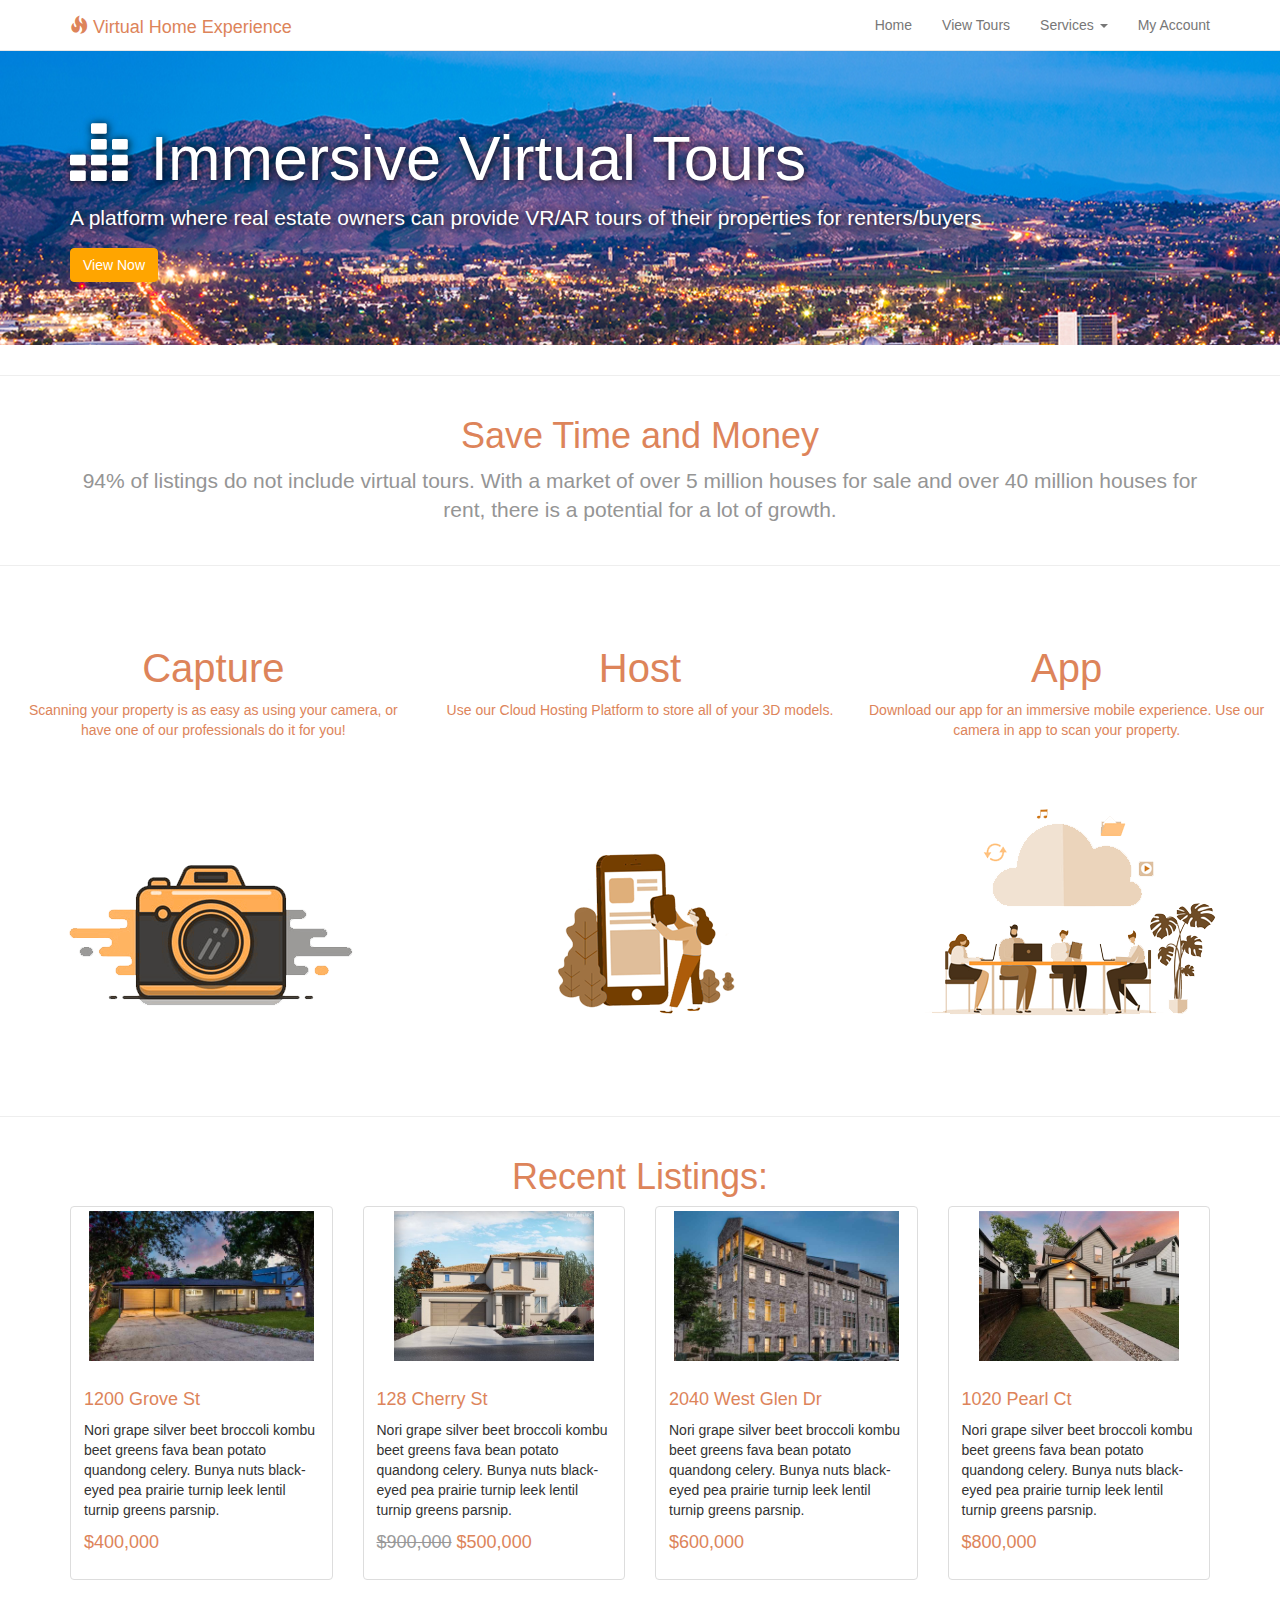
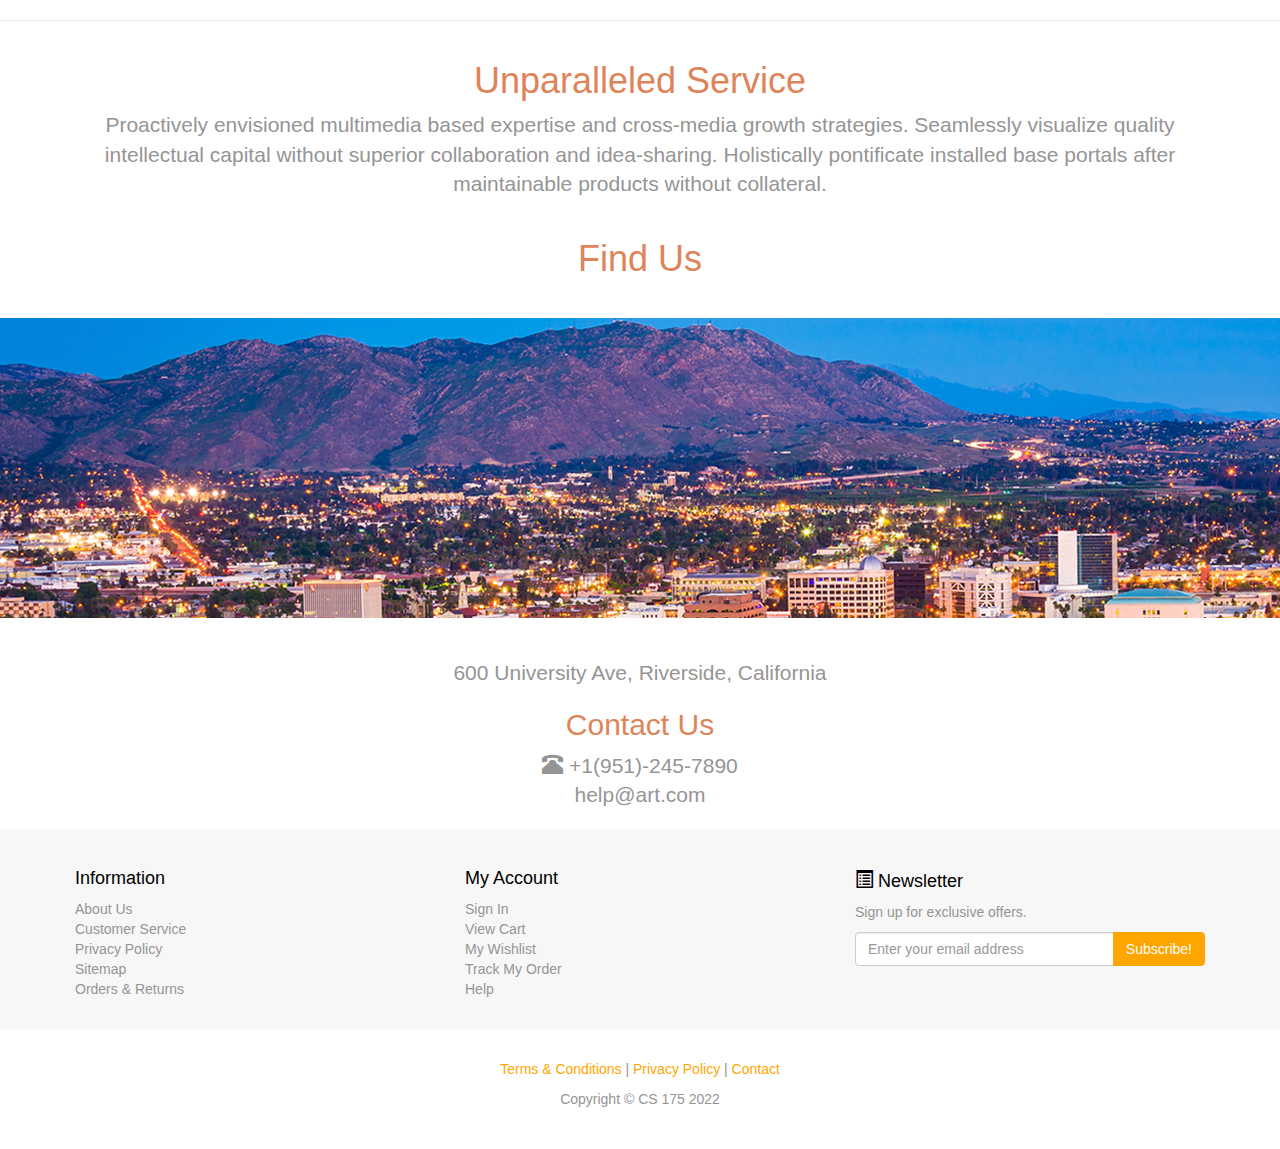
<file: index.html>
<!DOCTYPE html>
<!-- Template by Quackit.com -->
<!-- Images by various sources under the Creative Commons CC0 license and/or the Creative Commons Zero license. 
Although you can use them, for a more unique website, replace these images with your own. -->
<html lang="en">
<head>
    <meta charset="utf-8">
    <meta http-equiv="X-UA-Compatible" content="IE=edge">
    <meta name="viewport" content="width=device-width, initial-scale=1">
    <!-- The above 3 meta tags *must* come first in the head; any other head content must come *after* these tags -->

    <title>Virtual Home Experience</title>

    <!-- Bootstrap Core CSS -->
    <link href="css/bootstrap.min.css" rel="stylesheet">

    <!-- Custom CSS: You can use this stylesheet to override any Bootstrap styles and/or apply your own styles -->
    <link href="css/custom.css" rel="stylesheet">

    <!-- HTML5 Shim and Respond.js IE8 support of HTML5 elements and media queries -->
    <!-- WARNING: Respond.js doesn't work if you view the page via file:// -->
    <!--[if lt IE 9]>
        <script src="https://oss.maxcdn.com/libs/html5shiv/3.7.0/html5shiv.js"></script>
        <script src="https://oss.maxcdn.com/libs/respond.js/1.4.2/respond.min.js"></script>
    <![endif]-->

</head>

<body>

    <!-- Navigation -->
    <nav class="navbar navbar-default navbar-fixed-top" role="navigation">
        <div class="container">
            <!-- Logo and responsive toggle -->
            <div class="navbar-header">
                <button type="button" class="navbar-toggle" data-toggle="collapse" data-target="#navbar">
                    <span class="sr-only">Toggle navigation</span>
                    <span class="icon-bar"></span>
                    <span class="icon-bar"></span>
                    <span class="icon-bar"></span>
                </button>
                <a class="navbar-brand" href="index.html">
                	<span class="glyphicon glyphicon-fire"></span> 
                	Virtual Home Experience
                </a>
            </div>
            <!-- Navbar links -->
            <div class="collapse navbar-collapse" id="navbar">
                <ul class="nav navbar-nav navbar-right">
                    <li>
						<!-- Redirect to index.html -->
						<a href="index.html">Home</a>
                    </li>
                    <li>
                        <a href="tours.html">View Tours</a>
                    </li>
					<li class="dropdown">
						<a href="#" class="dropdown-toggle" data-toggle="dropdown" role="button" aria-haspopup="true" aria-expanded="false">Services <span class="caret"></span></a>
						<ul class="dropdown-menu" aria-labelledby="about-us">
							<li><a ></a></li>
							<li><a></a></li>
							<li><a></a></li>
						</ul>
					</li>
                    <li>
                        <a href="#">My Account</a>
                    </li>
                </ul>
            </div><!-- /.navbar-collapse -->
        </div><!-- /.container -->
    </nav>

	<!-- Feature -->
	<div class="jumbotron feature">
		<div class="container">
			<h1><span class="glyphicon glyphicon-equalizer"></span> Immersive Virtual Tours</h1>
			<p>A platform where real estate owners can provide VR/AR tours of their properties for renters/buyers
			</p>
			<p><a class="btn btn-primary" href="tours.html">View Now
			</a></p>
		</div>
	</div>
	<hr>


    <!-- Heading -->
    <div class="container">
        <div class="row">
            <div class="col-xs-12">
                <h1 class="text-center">Save Time and Money</h1>
                <p class="lead text-center">94% of listings do not include virtual tours. With a market of over 5 million houses for sale and over 40 million houses for rent, there is a potential for a lot of growth. </p>
            </div>
        </div>
    </div>
	<hr>
    <!-- Promos -->
	<div class="container-fluid">
        <div class="row promo">
			<div class="col-md-4 promo-item item-1">
				<h3>
					Capture
				</h3>
				<body>
					Scanning your property is as easy as using your camera, or have one of our professionals do it for you!
				</body>
			</div>
			<div class="col-md-4 promo-item item-2">
				<h3>
					Host
				</h3>
				<body>
					Use our Cloud Hosting Platform to store all of your 3D models.
				</body>
			</div>
			<div class="col-md-4 promo-item item-3">
				<h3>
					App
				</h3>
				<body>
					Download our app for an immersive mobile experience. Use our camera in app to scan your property.
				</body>
			</div>
        </div>
    </div><!-- /.container-fluid -->
	<hr>
	<!-- Featured Products -->
	<div class="container">
		<h1 class="text-center">Recent Listings:</h1>
		<div class="row">
		
			<!-- Product 1 -->
			<div class="col-sm-6 col-md-3">
				<div class="thumbnail featured-product">
					<a href="#">
						<img src="images/house1.jpeg" alt="">
					</a>
					<div class="caption">
						<h3>1200 Grove St</h3>
						<p>Nori grape silver beet broccoli kombu beet greens fava bean potato quandong celery. Bunya nuts black-eyed pea prairie turnip leek lentil turnip greens parsnip.</p>
						<p class="price">$400,000</p>
					</div>
				</div>
			</div>

			<!-- Product 2 -->
			<div class="col-sm-6 col-md-3">
				<div class="thumbnail featured-product">
					<a href="#">
						<img src="images/house2.jpeg" alt="">
					</a>
					<div class="caption">
						<h3>128 Cherry St</h3>
						<p>Nori grape silver beet broccoli kombu beet greens fava bean potato quandong celery. Bunya nuts black-eyed pea prairie turnip leek lentil turnip greens parsnip.</p>
						<p class="price"><s>$900,000</s> $500,000</p>

						
					</div>
				</div>
			</div>

			<!-- Product 3 -->
			<div class="col-sm-6 col-md-3">
				<div class="thumbnail featured-product">
					<a href="#">
						<img src="images/house3.jpeg" alt="">
					</a>
					<div class="caption">
						<h3>2040 West Glen Dr</h3>
						<p>Nori grape silver beet broccoli kombu beet greens fava bean potato quandong celery. Bunya nuts black-eyed pea prairie turnip leek lentil turnip greens parsnip.</p>
						<p class="price">$600,000</p>
					</div>
				</div>
			</div>

			<!-- Product 4 -->
			<div class="col-sm-6 col-md-3">
				<div class="thumbnail featured-product">
					<a href="#">
						<img src="images/house4.jpeg" alt="">
					</a>
					<div class="caption">
						<h3>1020 Pearl Ct</h3>
						<p>Nori grape silver beet broccoli kombu beet greens fava bean potato quandong celery. Bunya nuts black-eyed pea prairie turnip leek lentil turnip greens parsnip.</p>
						<p class="price">$800,000</p>
					</div>
				</div>
			</div>
		</div>
    </div><!-- /.container -->
	<hr>
	
	
	<div class="container text-center">
		<h1>Unparalleled Service</h1>
		<p class="lead">Proactively envisioned multimedia based expertise and cross-media growth strategies. Seamlessly visualize quality intellectual capital without superior collaboration and idea-sharing. Holistically pontificate installed base portals after maintainable products without collateral.</p>
	</div><!--/.container-->
	
		
	<!-- Footer -->
	<footer>
	
		<h1 class="text-center">Find Us</h1>
		<!-- Map -->
		<div class="footer-map"></div>	
			
			<div class="container">
				<div class="row">
					<div class="col-sm-12 footer-info-item text-center">
						<p class="lead">
							600 University Ave, Riverside, California
						</p>
						<h2>Contact Us</h2>
						<p class="lead"><span class="glyphicon glyphicon-phone-alt"></span> +1(951)-245-7890<br>
						help@art.com</p>
					</div>
				</div>
			</div>

		<!-- Footer Links -->
		<div class="footer-info">
			<div class="container">
				<div class="row">
					<div class="col-sm-4 footer-info-item">
						<h3>Information</h3>
						<ul class="list-unstyled">
							<li><a href="#">About Us</a></li>
							<li><a href="#">Customer Service</a></li>
							<li><a href="#">Privacy Policy</a></li>
							<li><a href="#">Sitemap</a></li>
							<li><a href="#">Orders &amp; Returns</a></li>
						</ul>
					</div>
					<div class="col-sm-4 footer-info-item">
						<h3>My Account</h3>
						<ul class="list-unstyled">
							<li><a href="#">Sign In</a></li>
							<li><a href="#">View Cart</a></li>
							<li><a href="#">My Wishlist</a></li>
							<li><a href="#">Track My Order</a></li>
							<li><a href="#">Help</a></li>
						</ul>	
					</div>
					<div class="col-sm-4 footer-info-item">
						<h3><span class="glyphicon glyphicon-list-alt"></span> Newsletter</h3>
						<p>Sign up for exclusive offers.</p>
						<div class="input-group">
							<input type="email" class="form-control" placeholder="Enter your email address">
							<span class="input-group-btn">
								<button class="btn btn-primary" type="button">
									Subscribe!
								</button>
							</span>
						</div>
					</div>
				</div><!-- /.row -->
			</div><!-- /.container -->
        </div>
        
        <!-- Copyright etc -->
        <div class="small-print">
        	<div class="container">
        		<p><a href="#">Terms &amp; Conditions</a> | <a href="#">Privacy Policy</a> | <a href="#">Contact</a></p>
        		<p>Copyright &copy; CS 175 2022 </p>
        	</div>
        </div>
        
	</footer>

	
    <!-- jQuery -->
    <script src="js/jquery-1.11.3.min.js"></script>

    <!-- Bootstrap Core JavaScript -->
    <script src="js/bootstrap.min.js"></script>
	
	<!-- IE10 viewport bug workaround -->
	<script src="js/ie10-viewport-bug-workaround.js"></script>
	
</body>

</html>
</file>
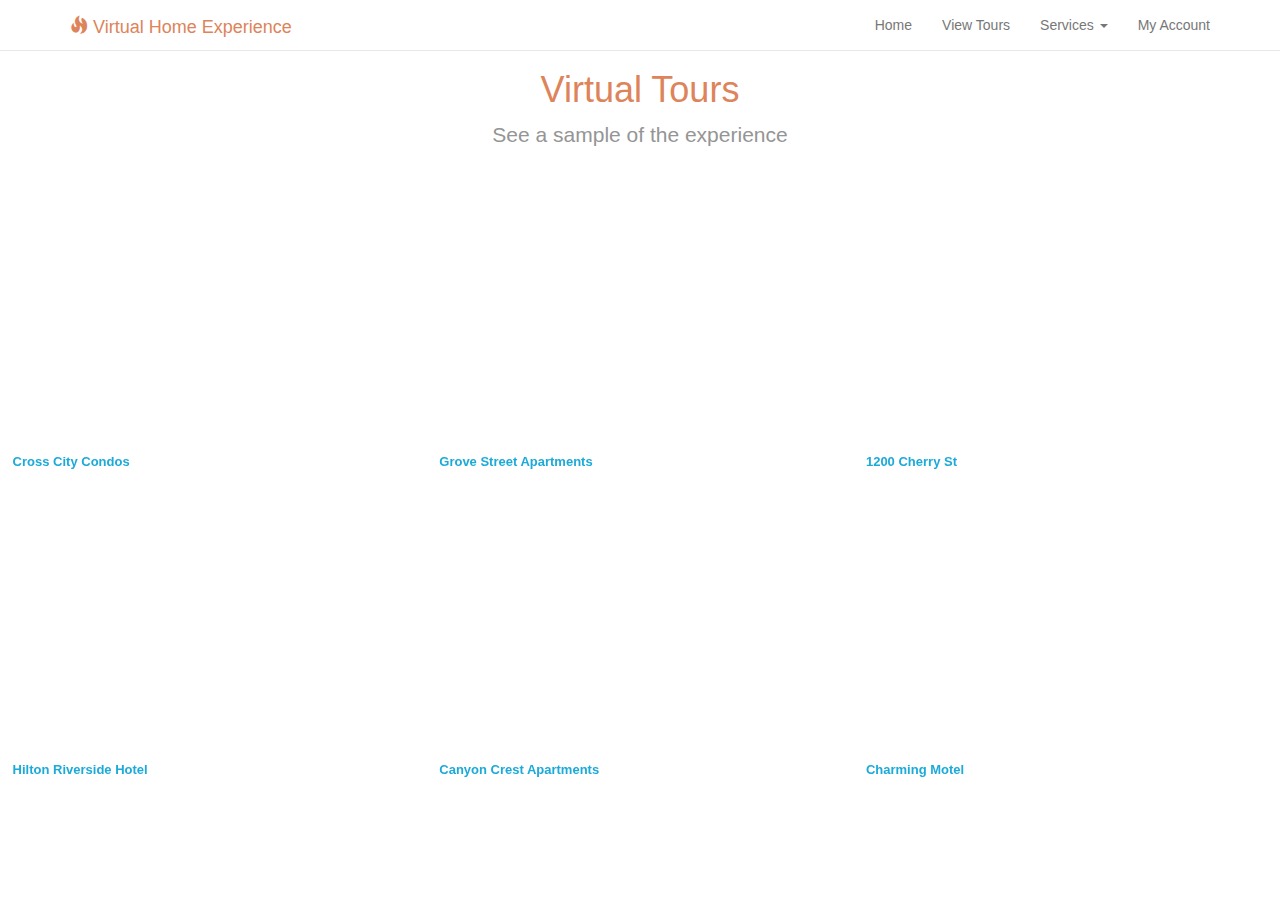
<file: tours.html>
<!DOCTYPE html>

<html lang="en">
<head>
    <meta charset="utf-8">
    <meta http-equiv="X-UA-Compatible" content="IE=edge">
    <meta name="viewport" content="width=device-width, initial-scale=1">
    <!-- The above 3 meta tags *must* come first in the head; any other head content must come *after* these tags -->

    <title>Virtual Home Experience</title>

    <!-- Bootstrap Core CSS -->
    <link href="css/bootstrap.min.css" rel="stylesheet">

    <!-- Custom CSS: You can use this stylesheet to override any Bootstrap styles and/or apply your own styles -->
    <link href="css/custom.css" rel="stylesheet">

</head>


    <!-- Navigation -->
    <nav class="navbar navbar-default navbar-fixed-top" role="navigation">
        <div class="container">
            <!-- Logo and responsive toggle -->
            <div class="navbar-header">
                <button type="button" class="navbar-toggle" data-toggle="collapse" data-target="#navbar">
                    <span class="sr-only">Toggle navigation</span>
                    <span class="icon-bar"></span>
                    <span class="icon-bar"></span>
                    <span class="icon-bar"></span>
                </button>
                <a class="navbar-brand" href="index.html">
                	<span class="glyphicon glyphicon-fire"></span> 
                	Virtual Home Experience
                </a>
            </div>
            <!-- Navbar links -->
            <div class="collapse navbar-collapse" id="navbar">
                <ul class="nav navbar-nav navbar-right">
                    <li>
						<!-- Redirect to index.html -->
						<a href="index.html">Home</a>
                    </li>
                    <li>
                        <a href="tours.html">View Tours</a>
                    </li>
					<li class="dropdown">
						<a href="#" class="dropdown-toggle" data-toggle="dropdown" role="button" aria-haspopup="true" aria-expanded="false">Services <span class="caret"></span></a>
						<ul class="dropdown-menu" aria-labelledby="about-us">
							<li><a ></a></li>
							<li><a></a></li>
							<li><a></a></li>
						</ul>
					</li>
                    <li>
                        <a href="#">My Account</a>
                    </li>
                </ul>
            </div><!-- /.navbar-collapse -->
        </div><!-- /.container -->
    </nav>

        <!-- Heading -->
        <div class="container">
            <div class="row">
                <div class="col-xs-12">
                    <h1 class="text-center">Virtual Tours</h1>
                    <p class="lead text-center">See a sample of the experience </p>
                </div>
            </div>
        </div>

    <div class="flex-container">
        <div>
            <div class="sketchfab-embed-wrapper"> <iframe title="Doctor's office" frameborder="0" allowfullscreen mozallowfullscreen="true" webkitallowfullscreen="true" allow="autoplay; fullscreen; xr-spatial-tracking" xr-spatial-tracking execution-while-out-of-viewport execution-while-not-rendered web-share  width="411.429" height="274.286" src="https://sketchfab.com/models/7a675fe227214297b613b128f9474494/embed"> </iframe> <p style="font-size: 13px; font-weight: normal; margin: 5px; color: #4A4A4A;"> <a href="https://sketchfab.com/3d-models/doctors-office-7a675fe227214297b613b128f9474494?utm_medium=embed&utm_campaign=share-popup&utm_content=7a675fe227214297b613b128f9474494" target="_blank" style="font-weight: bold; color: #1CAAD9;"> Cross City Condos </a>  <a href="https://sketchfab.com/alban?utm_medium=embed&utm_campaign=share-popup&utm_content=7a675fe227214297b613b128f9474494" target="_blank" style="font-weight: bold; color: #1CAAD9;">  </a>  <a href="https://sketchfab.com?utm_medium=embed&utm_campaign=share-popup&utm_content=7a675fe227214297b613b128f9474494" target="_blank" style="font-weight: bold; color: #1CAAD9;"></a></p></div>
        </div>
        <div>
            <div class="sketchfab-embed-wrapper"> <iframe title="Grove Street Apartments" frameborder="0" allowfullscreen mozallowfullscreen="true" webkitallowfullscreen="true" allow="autoplay; fullscreen; xr-spatial-tracking" xr-spatial-tracking execution-while-out-of-viewport execution-while-not-rendered web-share  width="411.429" height="274.286" src="https://sketchfab.com/models/8b31e163cccd4bafbdf186b6d26d283a/embed"> </iframe> <p style="font-size: 13px; font-weight: normal; margin: 5px; color: #4A4A4A;"> <a href="https://sketchfab.com/3d-models/apartment-rp-8b31e163cccd4bafbdf186b6d26d283a?utm_medium=embed&utm_campaign=share-popup&utm_content=8b31e163cccd4bafbdf186b6d26d283a" target="_blank" style="font-weight: bold; color: #1CAAD9;"> Grove Street Apartments </a> <a href="https://sketchfab.com/z1px3r?utm_medium=embed&utm_campaign=share-popup&utm_content=8b31e163cccd4bafbdf186b6d26d283a" target="_blank" style="font-weight: bold; color: #1CAAD9;">  </a>  <a href="https://sketchfab.com?utm_medium=embed&utm_campaign=share-popup&utm_content=8b31e163cccd4bafbdf186b6d26d283a" target="_blank" style="font-weight: bold; color: #1CAAD9;"></a></p></div>
        </div>
        <div>
            <div class="sketchfab-embed-wrapper"> <iframe title="Apartment RP" frameborder="0" allowfullscreen mozallowfullscreen="true" webkitallowfullscreen="true" allow="autoplay; fullscreen; xr-spatial-tracking" xr-spatial-tracking execution-while-out-of-viewport execution-while-not-rendered web-share width="411.429" height="274.286" src="https://sketchfab.com/models/8b31e163cccd4bafbdf186b6d26d283a/embed"> </iframe> <p style="font-size: 13px; font-weight: normal; margin: 5px; color: #4A4A4A;"> <a href="https://sketchfab.com/3d-models/apartment-rp-8b31e163cccd4bafbdf186b6d26d283a?utm_medium=embed&utm_campaign=share-popup&utm_content=8b31e163cccd4bafbdf186b6d26d283a" target="_blank" style="font-weight: bold; color: #1CAAD9;"> 1200 Cherry St </a>  <a href="https://sketchfab.com/z1px3r?utm_medium=embed&utm_campaign=share-popup&utm_content=8b31e163cccd4bafbdf186b6d26d283a" target="_blank" style="font-weight: bold; color: #1CAAD9;"> </a>  <a href="https://sketchfab.com?utm_medium=embed&utm_campaign=share-popup&utm_content=8b31e163cccd4bafbdf186b6d26d283a" target="_blank" style="font-weight: bold; color: #1CAAD9;"></a></p></div>
        </div>
        <div>
            <div class="sketchfab-embed-wrapper"> <iframe title="Doctor's office" frameborder="0" allowfullscreen mozallowfullscreen="true" webkitallowfullscreen="true" allow="autoplay; fullscreen; xr-spatial-tracking" xr-spatial-tracking execution-while-out-of-viewport execution-while-not-rendered web-share  width="411.429" height="274.286" src="https://sketchfab.com/models/7a675fe227214297b613b128f9474494/embed"> </iframe> <p style="font-size: 13px; font-weight: normal; margin: 5px; color: #4A4A4A;"> <a href="https://sketchfab.com/3d-models/doctors-office-7a675fe227214297b613b128f9474494?utm_medium=embed&utm_campaign=share-popup&utm_content=7a675fe227214297b613b128f9474494" target="_blank" style="font-weight: bold; color: #1CAAD9;"> Hilton Riverside Hotel </a>  <a href="https://sketchfab.com/alban?utm_medium=embed&utm_campaign=share-popup&utm_content=7a675fe227214297b613b128f9474494" target="_blank" style="font-weight: bold; color: #1CAAD9;">  </a>  <a href="https://sketchfab.com?utm_medium=embed&utm_campaign=share-popup&utm_content=7a675fe227214297b613b128f9474494" target="_blank" style="font-weight: bold; color: #1CAAD9;"></a></p></div>
        </div>
        <div>
            <div class="sketchfab-embed-wrapper"> <iframe title="Grove Street Apartments" frameborder="0" allowfullscreen mozallowfullscreen="true" webkitallowfullscreen="true" allow="autoplay; fullscreen; xr-spatial-tracking" xr-spatial-tracking execution-while-out-of-viewport execution-while-not-rendered web-share  width="411.429" height="274.286" src="https://sketchfab.com/models/8b31e163cccd4bafbdf186b6d26d283a/embed"> </iframe> <p style="font-size: 13px; font-weight: normal; margin: 5px; color: #4A4A4A;"> <a href="https://sketchfab.com/3d-models/apartment-rp-8b31e163cccd4bafbdf186b6d26d283a?utm_medium=embed&utm_campaign=share-popup&utm_content=8b31e163cccd4bafbdf186b6d26d283a" target="_blank" style="font-weight: bold; color: #1CAAD9;"> Canyon Crest Apartments </a> <a href="https://sketchfab.com/z1px3r?utm_medium=embed&utm_campaign=share-popup&utm_content=8b31e163cccd4bafbdf186b6d26d283a" target="_blank" style="font-weight: bold; color: #1CAAD9;">  </a>  <a href="https://sketchfab.com?utm_medium=embed&utm_campaign=share-popup&utm_content=8b31e163cccd4bafbdf186b6d26d283a" target="_blank" style="font-weight: bold; color: #1CAAD9;"></a></p></div>
        </div>
        <div>
            <div class="sketchfab-embed-wrapper"> <iframe title="Apartment RP" frameborder="0" allowfullscreen mozallowfullscreen="true" webkitallowfullscreen="true" allow="autoplay; fullscreen; xr-spatial-tracking" xr-spatial-tracking execution-while-out-of-viewport execution-while-not-rendered web-share width="411.429" height="274.286" src="https://sketchfab.com/models/8b31e163cccd4bafbdf186b6d26d283a/embed"> </iframe> <p style="font-size: 13px; font-weight: normal; margin: 5px; color: #4A4A4A;"> <a href="https://sketchfab.com/3d-models/apartment-rp-8b31e163cccd4bafbdf186b6d26d283a?utm_medium=embed&utm_campaign=share-popup&utm_content=8b31e163cccd4bafbdf186b6d26d283a" target="_blank" style="font-weight: bold; color: #1CAAD9;"> Charming Motel </a>  <a href="https://sketchfab.com/z1px3r?utm_medium=embed&utm_campaign=share-popup&utm_content=8b31e163cccd4bafbdf186b6d26d283a" target="_blank" style="font-weight: bold; color: #1CAAD9;"> </a>  <a href="https://sketchfab.com?utm_medium=embed&utm_campaign=share-popup&utm_content=8b31e163cccd4bafbdf186b6d26d283a" target="_blank" style="font-weight: bold; color: #1CAAD9;"></a></p></div>
        </div>
      </div>
</file>
<file: css/custom.css>
body {
	padding-top: 50px;    /* Padding for .navbar-fixed-top. Change value if navbar height changes. Remove if using .navbar-static-top. */
	color: #959595;
	}
	
h1, 
h2, 
h3, 
h4, 
h5, 
h6 {
	color: #dd845a;
	}
	
.feature {
	background: url('../images/riverside.jpg');
	background-position: 30% 35%;
	background-size: cover;
	background-color: #dd845a;
	color: white;
	text-shadow: 1px 1px 8px black;
	}

.feature .btn {
	text-shadow: none;
	}
	
.promo, .footer-map {
	margin-top: 40px;
	margin-bottom: 40px;
	}

.promo,
.promo h3 {
    color: #dd845a;
    text-decoration: none;
}

.promo-item {
    height: 430px;
    line-height: 20px;
    text-align: center;
}

/* .promo-item:hover {
    background-size: 110%; 
    border: 5px solid black;
    line-height: 170px;
} */

.promo-item h3 {
    font-size: 40px;
    vertical-align: middle;
}

.item-1 {
	background: url('../images/Untitled-2.png');
	background-repeat: no-repeat;
	}
	
.item-2 {
	background: url('../images/Untitled-1.png');
	background-repeat: no-repeat;
	}
	
.item-3 {
	background: url('../images/Untitled-3.png');
	background-repeat: no-repeat;
	}
		
.item-1,
.item-2,
.item-3 {
	background-position: 50% 50%;
	}

.featured-product > img,
.featured-product > a > img {
	height: 150px;
}

.featured-product h3 {
	color: #dd845a;
	font-size: 18px;
	}

.featured-product .price {
	color: #dd845a;
	font-size: 18px;
	}
	
.featured-product .price s {
	color: #999;
	font-size: 18px;
	}
	
.footer-map {
	height: 300px;
	width: 100%;
	background: url('../images/riverside.jpg');
	background-position: 30% 50%;
	background-size: cover;
	border-color: #ccc;
	}
.footer-info {
    padding: 20px 0;
    background: #f7f7f7;
}

.footer-info,
.footer-info a:link,
.footer-info a:hover,
.footer-info a:focus,
.footer-info a:visited {
    color: #959595;
	}

.footer-info h3 {
	color: black;
	font-size: 18px;
	}
    
.footer-info-item {
    padding: 0px 20px;
    }
    
footer .small-print {
	background-color: #fff;
	padding: 30px 0;
	text-align: center;
}


/*
*************************** 
Override Bootstrap Classes 
***************************
*/

/* Links */
a {
  color: orange;
  text-decoration: none;
}
a:hover,
a:focus {
  color: darkorange;
  text-decoration: underline;
}

/* Navbar */
.navbar-default {
  background-color: #fff;
}
.navbar-default .navbar-brand {
  color: #dd845a;
}
.navbar-default .navbar-brand:hover,
.navbar-default .navbar-brand:focus {
  color: sienna;
  background-color: transparent;
}

/* Primary Buttons */
.btn-primary {
  color: #fff;
  background-color: orange;
  border-color: orange;
}
.btn-primary:focus,
.btn-primary.focus {
  color: #fff;
  background-color: darkorange;
  border-color: darkorange;
}
.btn-primary:hover {
  color: #fff;
  background-color: darkorange;
  border-color: darkorange;
}
.btn-primary:active,
.btn-primary.active,
.open > .dropdown-toggle.btn-primary {
  color: #fff;
  background-color: darkorange;
  border-color: darkorange;
}
.btn-primary:active:hover,
.btn-primary.active:hover,
.open > .dropdown-toggle.btn-primary:hover,
.btn-primary:active:focus,
.btn-primary.active:focus,
.open > .dropdown-toggle.btn-primary:focus,
.btn-primary:active.focus,
.btn-primary.active.focus,
.open > .dropdown-toggle.btn-primary.focus {
  color: #fff;
  background-color: darkorange;
  border-color: darkorange;
}

.btn-primary.disabled,
.btn-primary[disabled],
fieldset[disabled] .btn-primary,
.btn-primary.disabled:hover,
.btn-primary[disabled]:hover,
fieldset[disabled] .btn-primary:hover,
.btn-primary.disabled:focus,
.btn-primary[disabled]:focus,
fieldset[disabled] .btn-primary:focus,
.btn-primary.disabled.focus,
.btn-primary[disabled].focus,
fieldset[disabled] .btn-primary.focus,
.btn-primary.disabled:active,
.btn-primary[disabled]:active,
fieldset[disabled] .btn-primary:active,
.btn-primary.disabled.active,
.btn-primary[disabled].active,
fieldset[disabled] .btn-primary.active {
  background-color: sandybrown;
  border-color: sandybrown;
}

.flex-container {
	display: flex;
	flex-wrap: wrap;
	align-items: center;
	justify-content: space-around;
	/*Horizontal spacing between items */

  }
</file>
